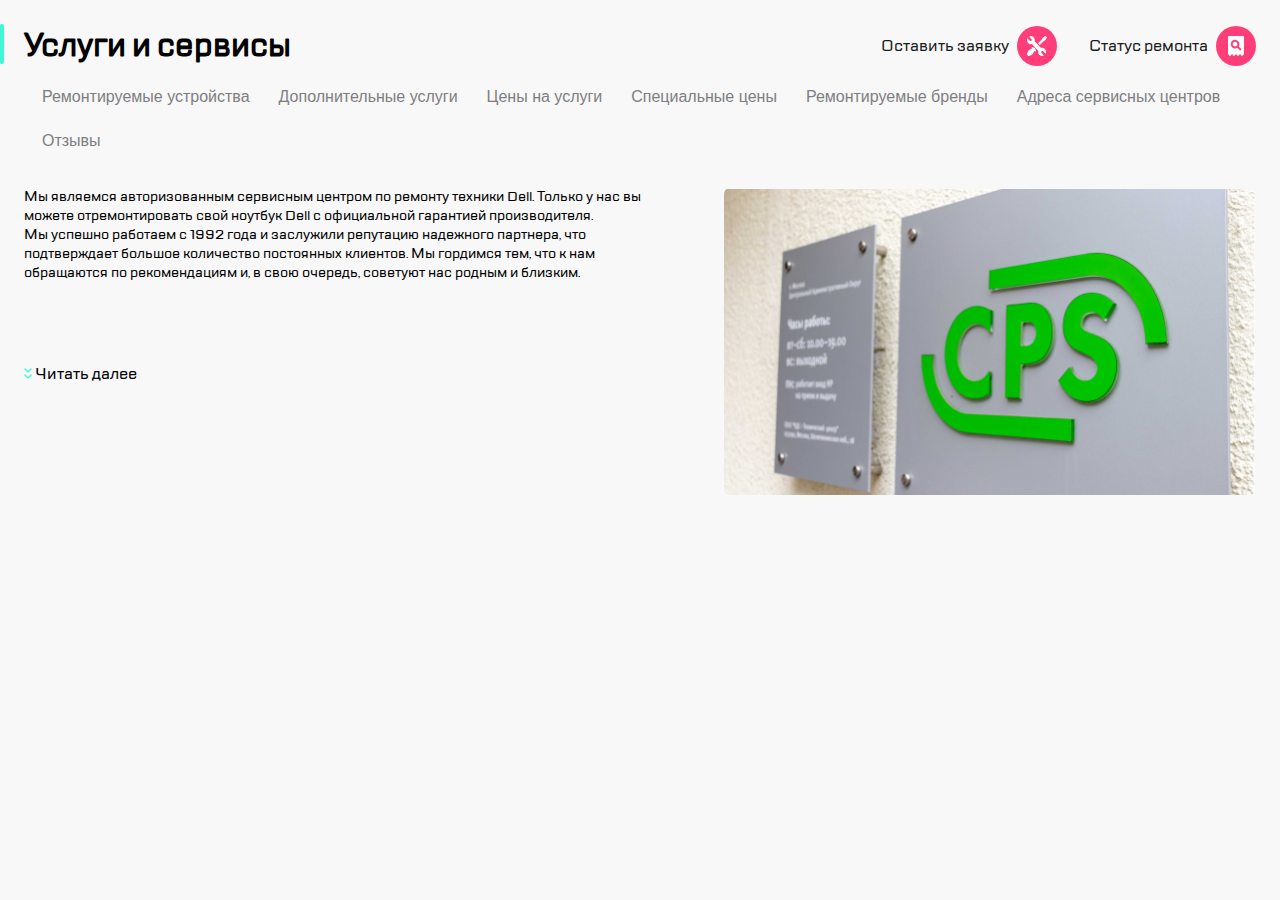
<file: index.html>
<!DOCTYPE html>
<html lang="ru" xmlns="http://www.w3.org/1999/html">
<head>
    <meta charset="UTF-8">
    <title>Document</title>
    <link rel="stylesheet" href="style.css">
    <meta name="viewport" content="width=device-width; initial-scale=1">

</head>
<body>
    <header class="header">


            <div class="header__section">
            <div class="burger">
                <a class="burger__link" href="#">
                    <img  src="img/burger.svg" alt="burger">
                </a>
            </div>
            <div class="divider divider_none"></div>
            <div class="logo">
                <a class='logo__link' href='#' >
                    <img class="logo__img" src='img/logo.svg' alt='logo'>
                </a>
            </div>


            </div>

        <div class="header__section">
            <div class="call">
                <a class="call__link" href="#" >
                    <img src="img/call.svg" alt="call">
                </a>
            </div>
            <div class="chat">
                <a class="chat__link" href="#" >
                    <img class="chat__img" src="img/chat.svg" alt="chat">
                </a>
            </div>
            <div class="profile">
                <a class="profile__link" href="#" >
                    <img class="profile__img" src="img/profile.svg" alt="profile">
                </a>
            </div>
            <div class="divider"></div>
            <div class="submit">
                <a class='submit__link' href="#" >
                    <img class='submit__img' src="img/repair.svg"  alt="submit">
                </a>
            </div>
            <div class="status">
                <a class='status__link' href="#" >
                    <img class='status__link' src="img/checkstatus.svg"  alt="status">
                </a>
            </div>
        </div>

        </div>
    </header>
    <section class="head">
        <div class="high-light"></div>
        <div class="container">
            <div class="head__body">
        <div class="title">
            <h1 class="title__text">Услуги и сервисы</h1>
        </div>
        <div class="head__section">
                <div class="submit-head">
                    <a href="#" class='submit-head__link'>
                        Оставить заявку
                    </a>

                    <img class="submit-head__img" src="img/repair.svg"  alt="submit">
                </div>

                <div class="status-head">
                    <a href="#" class='status-head__link'>
                      Статус ремонта
                    </a>
                    <img class="status-head__img" src="img/checkstatus.svg"  alt="status">
                </div>
        </div>



    <nav class="side-main">
        <button class="side-main__btn">
            Ремонтируемые устройства
        </button>
        <button class="side-main__btn">
            Дополнительные услуги
        </button>
        <button class="side-main__btn">
            Цены на услуги
        </button>
        <button class="side-main__btn">
            Специальные цены
        </button>
        <button class="side-main__btn">
            Ремонтируемые бренды
        </button>
        <button class="side-main__btn">
            Адреса сервисных центров
        </button>
        <button class="side-main__btn">
            Отзывы
        </button>
    </nav>
        </div>
        </div>
    </section>
    <main class="main">
        <div class="container">
            <div class="main__body">
                <div class="limiter">
                    <p>Мы являемся авторизованным сервисным центром по ремонту техники Dell.
                        Только у нас вы можете отремонтировать свой ноутбук Dell с официальной гарантией производителя.</p>

                    <p>Мы успешно работаем с 1992 года и заслужили репутацию надежного партнера,
                        что подтверждает большое количество постоянных клиентов.
                        Мы гордимся тем, что к нам обращаются по рекомендациям и, в свою очередь, советуют нас родным и близким.</p>
                </div>
                <div class="limiter__btn">
                    <label>
                        <div class="limiter__icon">
                            <img src="img/icon.svg">
                            <span src="limiter__name">Читать далее</span>
                        </div>
                    </label>
                </div>

            </div>
        </div>
        <div class="main__img"></div>
    </main>
</body>
</html>
</file>
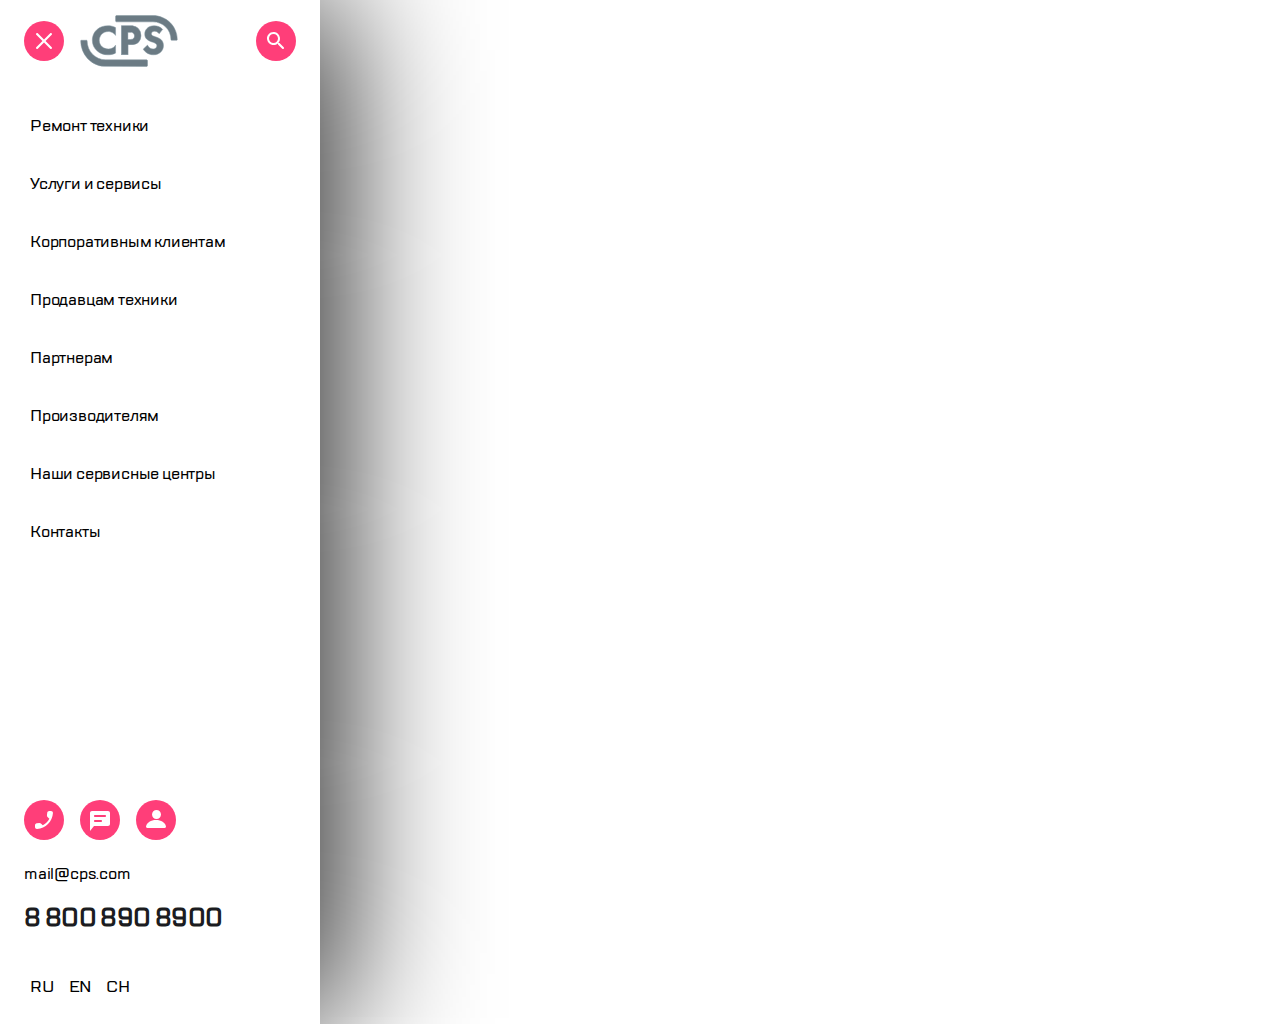
<file: main-mobile.html>
<!DOCTYPE html>
<html lang="ru">
<head>
   <meta charset="UTF-8">
   <meta http-equiv="X-UA-Compatible" content="IE=edge">
   <meta name="viewport" content="width=device-width, initial-scale=1.0">
   <link rel="stylesheet" href="style-mobile-main.css">
   <title>Document</title>
</head>
<body>
   <section>
   <header class="header">
   <div class="header__section">
      <div class="burger">
         <a class="burger__link" href="#">
            <img src="img/burger-close.svg" alt="burger">
         </a>
      </div>
      <div class="logo">
         <a class='logo__link' href='#'>
            <img class="logo__img" src='img/logo.svg' alt='logo'>
            </a>
         </div>
      </div>
   
   <div class="header__section">
      <div class="search">
         <a class="search__link" href="#">
            <img src="img/search.svg" alt="search">
         </a>
      </div>
   </div>
   </header>


   <div class="main">
      <button class="main__btn btn">
         <p>Ремонт техники</p> 
      </button>
      <button class="main__btn btn">
         <p>Услуги и сервисы</p>
      </button>
      <button class="main__btn btn">
         <p>Корпоративным клиентам</p>
      </button>
      <button class="main__btn btn">
         <p>Продавцам техники</p> 
      </button>
      <button class="main__btn btn">
         <p>Партнерам</p>
      </button>
      <button class="main__btn btn">
         <p>Производителям</p>
      </button>
      <button class="main__btn btn">
         <p>Наши сервисные центры</p>
      </button>
      <button class="main__btn btn">
         <p>Контакты</p>
      </button>
   </div>
   </section>
   <div class="footer">
      <div class="footer__contact contact">
         <div class="contact__section">
            <div class="call">
               <a class="call__link" href="#">
               <img src="img/call.svg" alt="call">
               </a>
            </div>
            <div class="chat">
               <a class="chat__link" href="#">
               <img class="chat__img" src="img/chat.svg" alt="chat">
               </a>
            </div>
            <div class="profile">
               <a class="profile__link" href="#">
                  <img class="profile__img" src="img/profile.svg" alt="profile">
               </a>
            </div>
         </div>
         <div class="contact__email email">mail@cps.com</div>
         <div class="contact__number number">8 800 890 8900</div>
      </div>
      <div class="footer__lang lang">
         <button class="lang__btn btn">
            <p>RU</p>
         </button>
         <button class="lang__btn btn">
            <p>EN</p>
         </button>
         <button class="lang__btn btn">
            <p>CH</p>
         </button>
      </div>
   </div>
</body>
</html>
</file>
<file: style.css>
@font-face {
    font-family: 'TT Lakes';
    src: url('affter/TTLakes-Medium.eot');
    src: local('TT Lakes Medium'), local('TTLakes-Medium'),
    url('affter/TTLakes-Medium.eot?#iefix') format('embedded-opentype'),
    url('affter/TTLakes-Medium.woff') format('woff'),
    url('affter/TTLakes-Medium.ttf') format('truetype');
    font-weight: 500;
    font-style: normal;
}

html {
    box-sizing: border-box;
}
*, *:before, *:after {
    box-sizing: inherit;
    border: 0;
    margin: 0;
}
body{
    font-family: 'TT Lakes', sans-serif;
    font-weight: 500;
    font-style: normal;
    min-width: 320px;
    overflow-x: hidden;
    background-color: #F8F8F8;
}

.header{
    background-color: #FFFFFF;
    border-bottom: 1px solid #B8FFEC;
    min-height: 88px;
    display: flex;
    justify-content: space-between;
    justify-items: center;
    padding: 0 16px;
}
@media (min-width: 768px) {
    .header {
        padding: 0 24px;
    }
}
.container{
    padding-right: 16px;
    padding-left: 16px;
    padding-top: 24px;
    padding-bottom: 0;
}

@media (min-width: 768px) {
    .container {
        padding: 24px;
        padding-bottom:0;
    }
}

@media (min-width: 1120px){
    .header{
        display: none;
    }
}
.header__section{
    display: flex;
    column-gap: 16px;
    justify-content: center;
    align-items: center;
}

.divider{
    border-right: 2px solid #EAEAEA;
    background: #EAEAEA;
    height: 32px;
    border-radius: 1px;
    margin-right: 4px;
    margin-left: 4px;
}

.divider_none{
    display: none;
}

@media (min-width: 768px) {
    .divider_none{
        display: block;
    }
}

.call{
    display: none;
}

@media (min-width: 768px) {
    .call {
        display: block;
    }
}

.chat{
    display: none;
}

@media (min-width: 768px) {
    .chat {
        display: block;
    }
}

.profile{
    display: none;
}

@media (min-width: 768px) {
    .profile {
        display: block;
    }
}

.high-light{
    content: '';
    border-right: 4px solid #41F6D7;
    background: #41F6D7;
    width: 4px;
    height: 40px;
    border-radius: 2px;
    float: left;
    margin-top: 24px;
}
.head__body{
    display: flex;
    flex-wrap: wrap;
    justify-content: space-between;

}

.title {
    display: flex;
    min-height: 40px;
    min-width: 288px;
    align-items: center;
}
.title__text{
    align-items: center;
}

.head__section{
    display: none;
}

@media (min-width: 1120px){
    .head__section{
        display: flex;
        column-gap: 32px;
    }

    .submit-head{
        display: flex;
        align-items: center;
        column-gap: 8px;
    }

    .submit-head__link{
        text-decoration: none;
        color: #1B1C21;
    }

    .status-head{
        display: flex;
        align-items: center;
        column-gap: 8px;
    }

    .status-head__link{
        text-decoration: none;
        color: #1B1C21;
    }
}

.side-main{
    display: flex;
    flex-wrap: nowrap;
    overflow-y: hidden;
    padding-top: 24px;
}

@media (min-width: 768px) {
    .side-main{
        padding-top: 32px;
    }

}

@media (min-width: 1120px) {
    .side-main{
        flex-wrap: wrap;
        padding-top:8px;
    }

}
.side-main__btn{
    background: #F8F8F8;
    font-size: 16px;
    line-height: 24px;
    min-width: fit-content;
    text-align: center;
    padding: 8px 9px 8px 16px;
    color: #7E7E82;
    border: 2px solid transparent;
}
.side-main__btn:hover {
   
    background: #FFFFFF;
    border: 2px solid #B8FFEC;
    border-radius: 6px;
}
.limiter{
    width: 100%;
    height: 90px;
    overflow-x:hidden;
    font-size: 14px;

}
@media (min-width: 768px) {
    .limiter {
        height: 160px;
        width: 100%px
    }
}
@media (min-width: 1120px) {
    .limiter {
        height: 160px;
        width: 100%px;
    }
}

    @media (min-width: 768px) {
        .main {
            display: flex;
            justify-content: space-between;
        }
    }

    .main__body {
        display: flex;
        flex-direction: column;
        column-gap: 32px;
        grid-gap: 16px;
    }

    .main__img {
        background-image: url('img/main-img.jpg');
        background-repeat: no-repeat;
        background-position: center;
        background-size: contain;
        min-height: 176px;
        min-width: 320px;
        margin-top: 16px;

    }

    @media (min-width: 768px) {
        .main__img {
            min-height: 208px;
            min-width: 360px;
            border-radius: 6px;
            margin: 25px;
        }
    }
    @media (min-width: 1120px) {
        .main__img {
            min-height: 307px;
            min-width: 531px;
            border-radius: 6px;




        }
}
</file>
<file: style-mobile-main.css>
@font-face {
   font-family: 'TT Lakes';
   src: url('affter/TTLakes-Medium.eot');
   src: local('TT Lakes Medium'), local('TTLakes-Medium'),
      url('affter/TTLakes-Medium.eot?#iefix') format('embedded-opentype'),
      url('affter/TTLakes-Medium.woff') format('woff'),
      url('affter/TTLakes-Medium.ttf') format('truetype');
   font-weight: 500;
   font-style: normal;
}


html {
   box-sizing: border-box;
}

*,
*:before,
*:after {
   box-sizing: inherit;
   border: 0;
   margin: 0;
}
body{
   font-family: 'TT Lakes', sans-serif;
   background: #FFFFFF;
   max-width: 320px;
   min-height: 1024px;
   overflow-x: hidden;
   box-shadow: 10px 0 150px 0;
   display: flex;
   flex-direction: column;
   justify-content: space-between;
}
.header{
   display: flex;
   justify-content: space-between;
   justify-items: center;
   padding: 0 24px;
   min-height: 88px;

}
.header__section {
   display: flex;
   column-gap: 16px;
   justify-content: center;
   align-items: center;
}
.main {
   display: inline-flex;
   flex-direction: column;
   flex-wrap: wrap;
   gap: 32px;
   min-width: fit-content;
   margin-left: 24px;
   margin-top: 25px;
   

}
.btn {
   background: #FFFFFF;
   font-family: TT Lakes, sans-serif;
   font-size: 16px;
   line-height: 24px;
   letter-spacing: -0.20000000298023224px;
   text-align: left;

}
.main__btn:hover:before {
   content: '';
   position: absolute;
   border-right: 4px solid #41F6D7;
   background: #41F6D7;
   width: 8px;
   height: 32px;
   border-radius: 5px;
   transform: translate(-35px);
   transition-duration: 1ms;
}
.btn p:hover{
   opacity: 0.5;
   transition-duration: 500ms;
}

.footer{
   flex: 0 0 auto;
   display: flex;
   flex-direction: column;
   justify-content: space-between;
   gap: 40px;
   margin-left: 24px;
}


.contact {
   display: flex;
   flex-direction: column;
   gap: 16px;
}

.contact__section {
   display: flex;
   gap: 16px;
}


.email {
   font-family: TT Lakes;
      font-size: 16px;
      line-height: 24px;
      letter-spacing: -0.20000000298023224px;
      text-align: left;
}


.number {
position: relative;
height: 32px;
top: calc(50% - 32px/2 + 400px);
font-size: 24px;
line-height: 32px;
letter-spacing: -0.6px;
color: #1B1C21;
font-weight: 900;
}

.footer__lang {
   margin-bottom: 24px;
}
</file>
